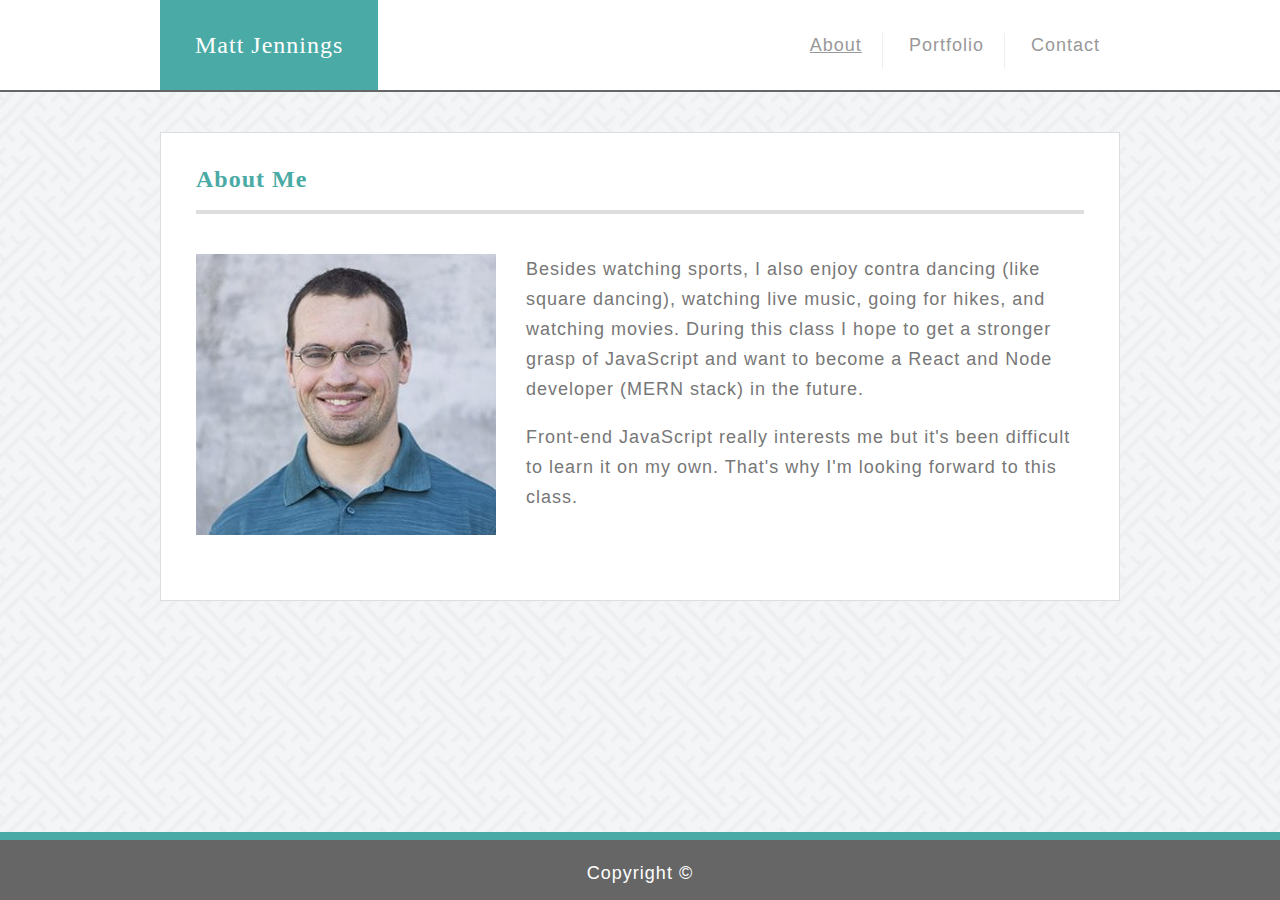
<file: index.html>
<!DOCTYPE html>
<html lang="en">
<head>
    <meta http-equiv="Content-Type" content="text/html; charset=UTF-8" />
    <link rel="stylesheet" href="assets/css/style.css" />
    <title>About Me</title>
</head>
<body class="about-me">

    <div id="header-main-section-wrapper">
        <div id="header-wrapper">
            <header class="wrapper">

                <div id="logo">
                    <p class="h1">Matt Jennings</p>
                </div>

                <nav>
                    <ul>
                        <li><a class="active" href="index.html">About</a></li>
                        <li><a href="portfolio.html">Portfolio</a></li>
                        <li><a href="#">Contact</a></li>
                    </ul>
                </nav>

            </header>
        </div>
        <hr class="header-spacer" />

        <section class="wrapper">
            <div id="main">

                <h1>About Me</h1>

                <hr />

                <p><img class="alignleft" src="assets/images/matt-in-bellevue.jpg" alt="Matt Jennings" />Besides watching sports, I also enjoy contra dancing (like square dancing), watching live music, going for hikes, and watching movies. During this class I hope to get a stronger grasp of JavaScript and want to become a React and Node developer (MERN stack) in the future.</p>

                <p>Front-end JavaScript really interests me but it's been difficult to learn it on my own. That's why I'm looking forward to this class.</p>

            </div>
        </section>

    </div>

    <footer>
        <p>Copyright &copy;</p>

    </footer>

</body>
</html>
</file>
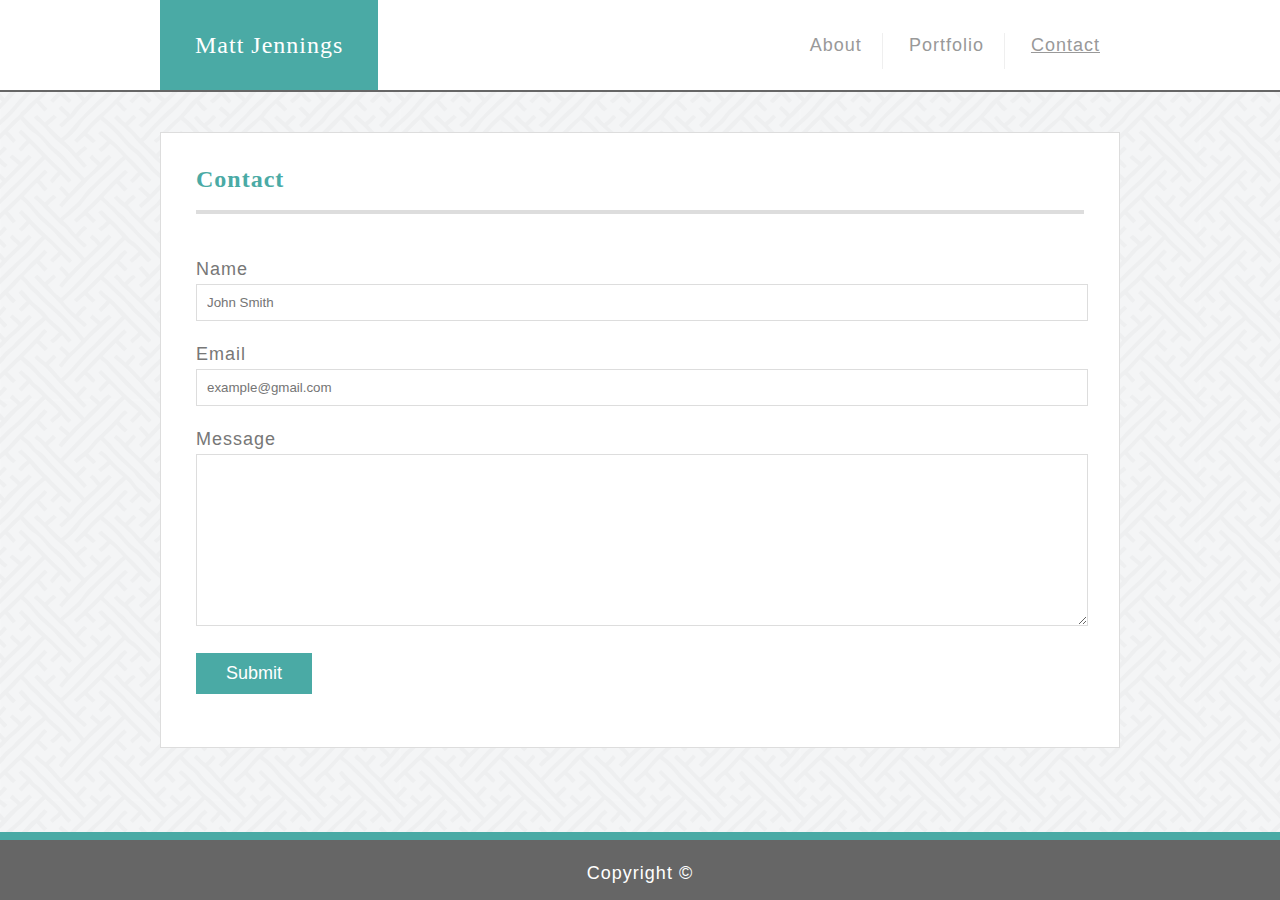
<file: contact.html>
<!DOCTYPE html>
<html lang="en">
<head>
    <meta http-equiv="Content-Type" content="text/html; charset=UTF-8" />
    <link rel="stylesheet" href="assets/css/style.css" />
    <title>Contact</title>
</head>
<body class="contact">

    <div id="header-main-section-wrapper">
        <div id="header-wrapper">
            <header class="wrapper">

                <div id="logo">
                    <p class="h1">Matt Jennings</p>
                </div>

                <nav>
                    <ul>
                        <li><a href="index.html">About</a></li>
                        <li><a href="portfolio.html">Portfolio</a></li>
                        <li><a class="active" href="contact.html">Contact</a></li>
                    </ul>
                </nav>

            </header>
        </div>
        <hr class="header-spacer" />

        <section class="wrapper">
            <div id="main">

                <h1>Contact</h1>

                <hr />

                <form action="#">
                    <p><label for="name">Name</label><br />
                        <input type="text" placeholder="John Smith" />
                    </p>
                    <p><label for="email">Email</label><br />
                        <input type="text" placeholder="example@gmail.com" />
                    </p>
                    <p><label for="msg">Message</label><br />
                        <textarea name="msg" cols="30" rows="10"></textarea>
                    </p>
                    <p>
                        <button>Submit</button>
                    </p>
                </form>


            </div>
        </section>

    </div>

    <footer>
        <p>Copyright &copy;</p>

    </footer>

</body>
</html>
</file>
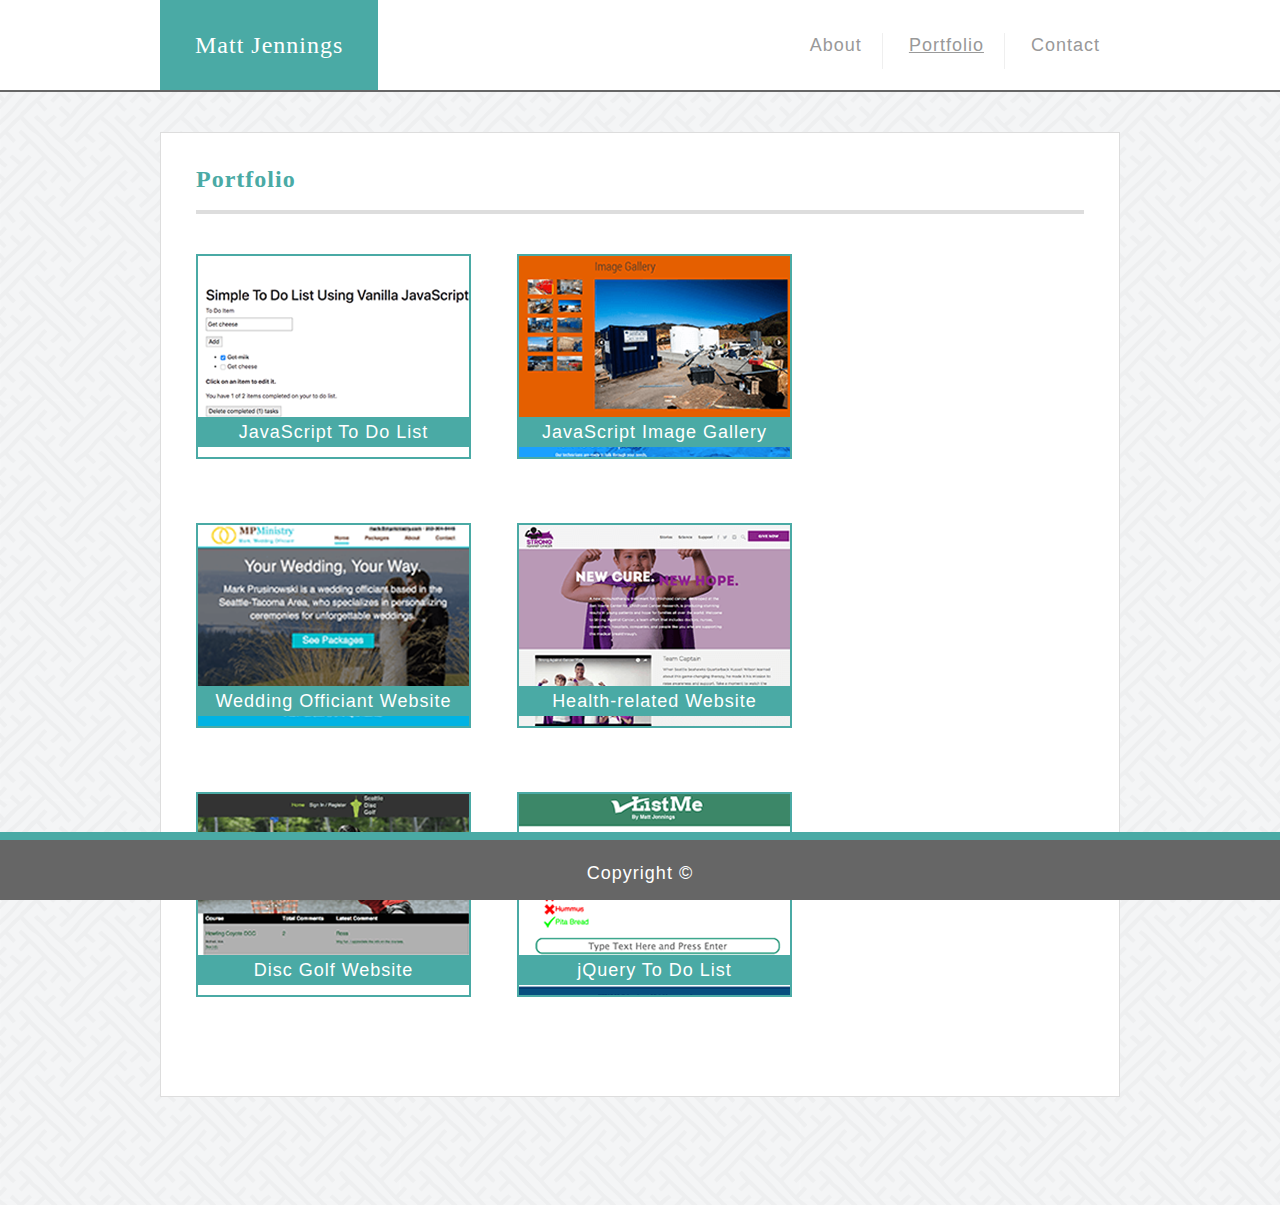
<file: portfolio.html>
<!DOCTYPE html>
<html lang="en">
<head>
    <meta http-equiv="Content-Type" content="text/html; charset=UTF-8" />
    <link rel="stylesheet" href="assets/css/style.css" />
    <title>Portoflio</title>
</head>
<body class="portfolio">

    <div id="header-main-section-wrapper">

        <div id="header-wrapper">
            <header class="wrapper">

                <div id="logo">
                    <p class="h1">Matt Jennings</p>
                </div>

                <nav>
                    <ul>
                        <li><a href="index.html">About</a></li>
                        <li><a class="active" href="portfolio.html">Portfolio</a></li>
                        <li><a href="contact.html">Contact</a></li>
                    </ul>
                </nav>

            </header>
        </div>
        <hr class="header-spacer" />

        <section class="wrapper">
            <div id="main">

                <h1>Portfolio</h1>

                <hr />

                <a class="portfolio-img" href="https://hollyw00d.github.io/vanilla-javascript-to-do-list/" target="_blank">
                    <img src="assets/images/javascript-to-do-list.png" alt="Simple To Do List Using ES6 Vanilla JavaScript" />
                    <p>JavaScript To Do List</p>
                </a>
                <a class="portfolio-img" href="https://clearcreeksystems.com/markets/industrial-stormwater/" target="_blank">
                        <img src="assets/images/ccs-desktop-stormwater-image-gallery.png" alt="JavaScript Image Gallery" />
                        <p>JavaScript Image Gallery</p>
                </a><br />

                <a class="portfolio-img" href="http://mpministry.com/" target="_blank">
                    <img src="assets/images/mpministry-desktop-home.png" alt="Wedding Officiant Website" />
                    <p>Wedding Officiant Website</p>
                </a>
                <a class="portfolio-img" href="https://strongagainstcancer.org/" target="_blank">
                    <img src="assets/images/sac-desktop-home.png" alt="Health-related Website" />
                    <p>Health-related Website</p>
                </a><br />                

                <a class="portfolio-img" href="http://seadiscgolf.com/" target="_blank">
                    <img src="assets/images/seadiscgolf-desktop-home.png" alt="Disc Golf Website" />
                    <p>Disc Golf Website</p>
                </a>
 
                <a class="portfolio-img" href="http://hollyw00d.github.io/shoppingListApp/" target="_blank">
                    <img src="assets/images/shopping-list-app_crossed-off1.png" alt="jQuery To Do List" />
                    <p>jQuery To Do List</p>
                </a><br />                   

            </div>
        </section>

    </div>

    <footer>
        <p>Copyright &copy;</p>

    </footer>

</body>
</html>
</file>
<file: assets/css/style.css>
/*** Portfolio CSS ***/


/* Body and background image for header and main section */
body {
    margin: 0;
    padding: 0;
    font-family: Arial, 'Helvetica Neue', Helvetica, sans-serif;
    font-size: 18px;
    line-height: 30px;
    color: #777;
    background: #666;
    background-position: center;
    letter-spacing: 1px;
    position: relative;
    background: url(../images/interlaced.png);
}

#header-main-section-wrapper {
    background-position: center;
    padding-bottom: 108px;
}


/* General Classes and STyles */
.wrapper {
    max-width: 960px;
    margin: 0 auto;
}

.h1 {
    font-size: 24px;
    font-family: Georgia, Times, 'Times New Roman', serif;
}

.alignleft {
    float: left;
    clear: right;
    padding: 0 30px 30px 0;
}

a:hover,
a:active,
a:focus {
    box-sizing: border-box;
    outline: 2px dotted #000;
}


/* Header */
#header-wrapper {
    background: #fff;
}

header {
    background: #fff;
    height: 90px;
}

#logo {
    background: #4aaaa5;
    padding: 0 35px;
    display: inline-block;
    height: 90px;
}

#logo p {
    color: #fff;
    display: inline-block;
    padding: 0;
    margin: 0;
    line-height: 90px;
}

nav {
 float: right;
}

nav ul {
    list-style: none;
    margin: 0;
    padding: 0;
    line-height: 90px;
}

nav li {
    display: inline-block;
}

nav a {
    text-decoration: none;
    line-height: 84px;
    display: inline-block;
    width: auto;   
    padding: 3px 20px;
    border-right: #efefef 1px solid;
    height: 30px;
    line-height: 18px;
}

nav li:last-of-type a {
    border-right: none;
}

nav a:link,
nav a:visited {
    color: #999;
    text-decoration: none;
}

nav a:hover,
nav a:active {
    color: #999;
    text-decoration: underline;
}

nav a.active:link,
nav a.active:visited,
nav a.active:hover,
nav a.active:active {
    text-decoration: underline;
}

.header-spacer {
    padding: 0;
    margin: 0 0 40px 0;
    border: 1px solid #666;
}


/* Main Section */
section {
    width: 958px;
    border: 1px solid #ddd;
    background: #fff;
    margin: 40px 0 0;
}

#main {
 padding: 15px 35px 35px;  
 overflow:  auto; 
}

#main h1 {
    font-size: 24px;
    font-family: Georgia, Times, 'Times New Roman', serif;
    color: #4aaaa5;
}

#main hr {
    border: 2px solid #ddd;
    margin: 0 0 40px;
}


/* Footer */
footer {
    background: #666;
    border-top: 8px solid #4aaaa5;
    height: 60px;
    position: fixed;
    bottom: 0;
    width: 100%;
}

footer p {
    color: #fff;
    text-align: center;
}


/* Portfolio page */
.portfolio-img {
    display: inline-block;
    width: 275px;
    height: 205px;
    overflow: hidden;
    margin: 0 40px 55px 0;
    box-sizing: border-box;
    border: 2px solid #4aaaa5;
    position: relative;
}

.portfolio-img p {
    position: absolute;
    margin: 0;
    bottom: 0;
    background: #4aaaa5;
    width: 100%;
    color: #fff;
    text-align: center;
    margin-bottom: 10px;    
}


/* Contact page */
body.contact input {
    border: 1px solid #ddd;
    padding: 10px 0 10px 10px;
    width: 880px;
}

body.contact textarea {
    border: 1px solid #ddd;
    padding: 10px 0 10px 10px;
    width: 880px;
}

body.contact button {
    background: #4aaaa5;
    border: none;
    color: #fff;
    font-size: 18px;
    padding: 10px 30px;
}
</file>
